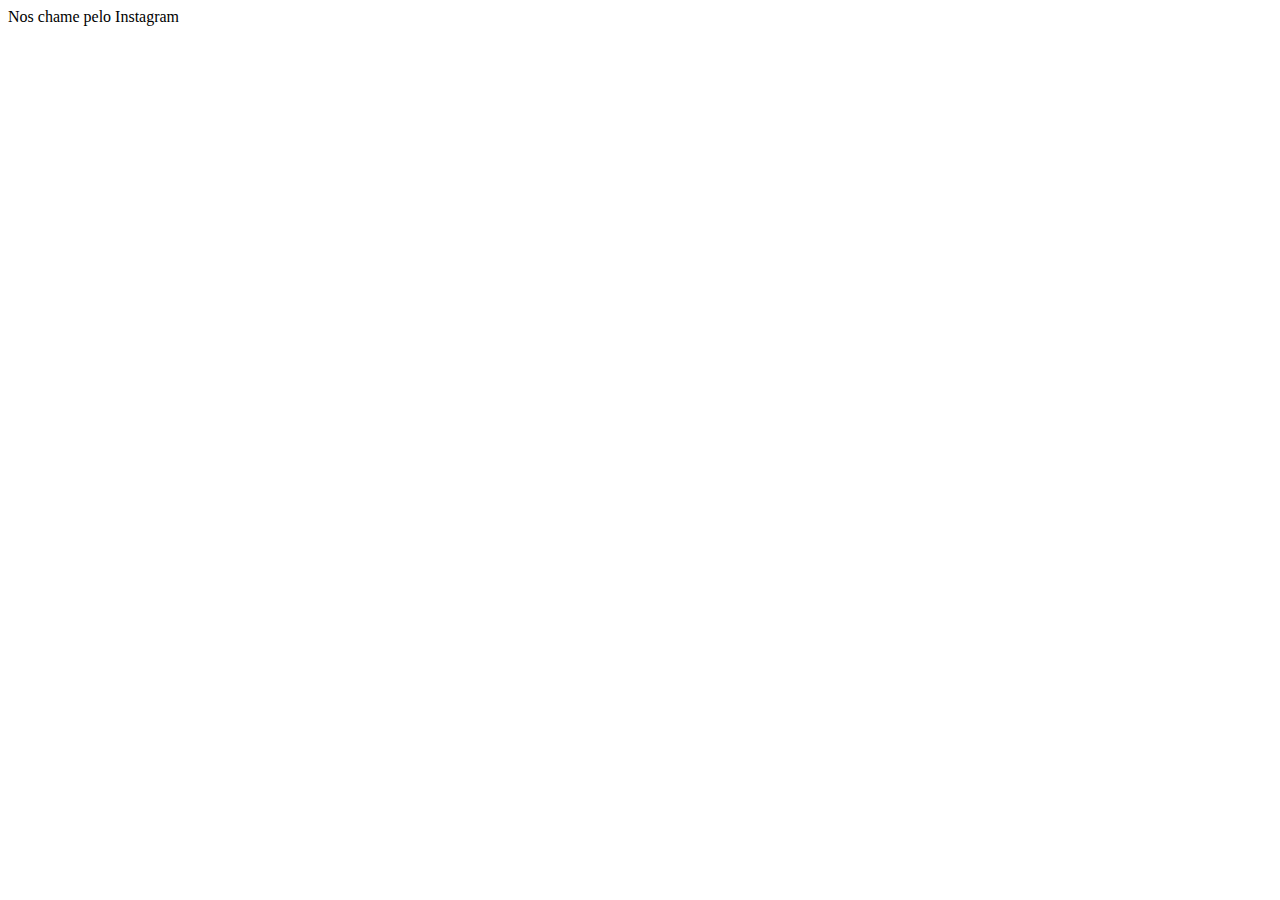
<file: contact.html>
<!DOCTYPE html>
<html lang="en">

<head>
    <meta charset="UTF-8">
    <meta name="viewport" content="width=device-width, initial-scale=1.0">
    <title>Document</title>
</head>

<body>
    Nos chame pelo Instagram
</body>

</html>
</file>
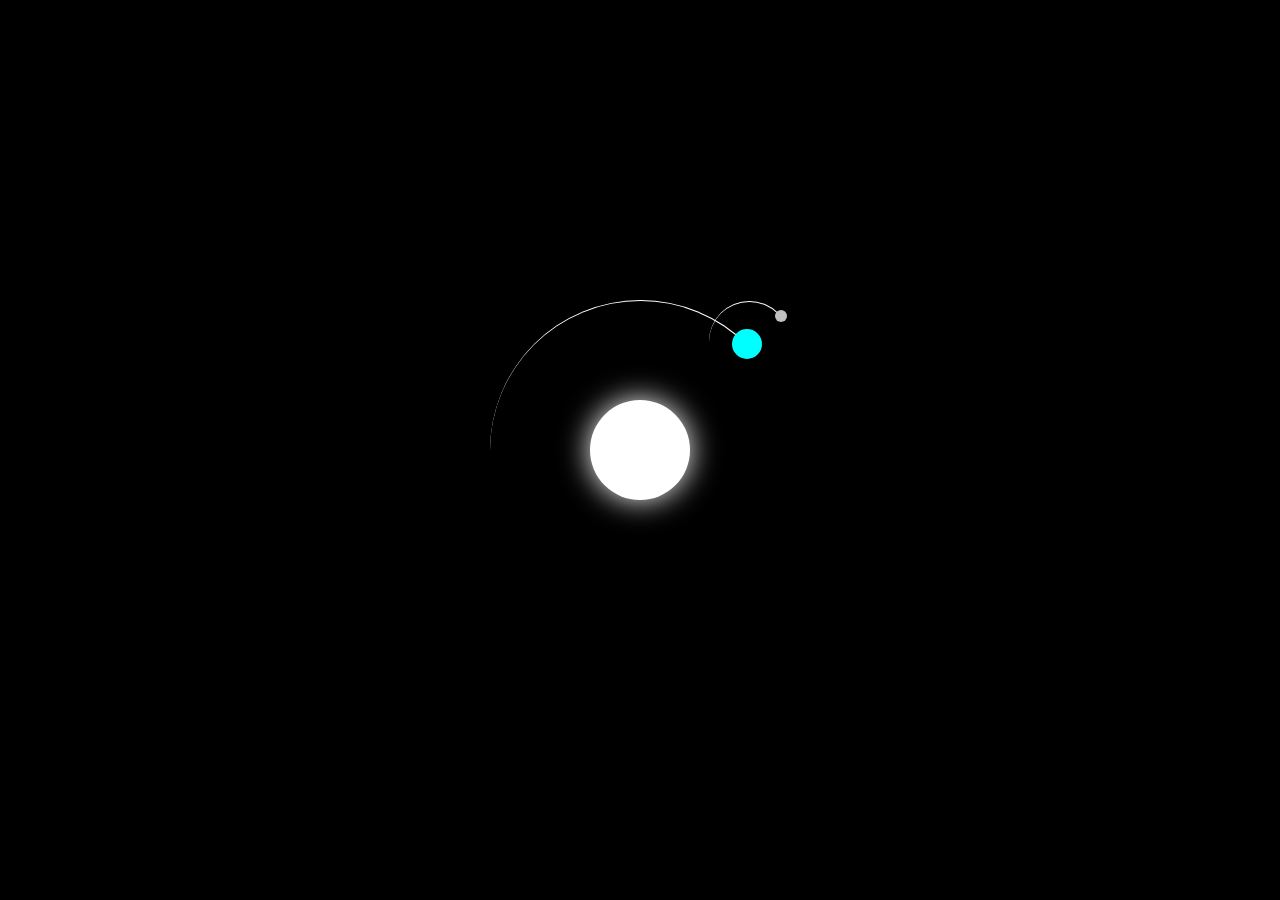
<file: project.html>
<!DOCTYPE html>
<html>

<head>
    <style>
        body {
            margin: 0;
            height: 100vh;
            display: flex;
            align-items: center;
            justify-content: center;
            background-color: black;
            overflow: hidden;
        }

        .container {
            font-size: 10px;
            width: 40em;
            height: 40em;
            position: relative;
        }

        .sun {
            position: absolute;
            top: 15em;
            left: 15em;
            width: 10em;
            height: 10em;
            background-color: rgb(255, 255, 255);
            border-radius: 50%;
            box-shadow: 0 0 3em white;
        }

        .earth,
        .moon {
            position: absolute;
            border-style: solid;
            border-color: white transparent transparent transparent;
            border-width: 0.1em 0.1em 0 0;
            border-radius: 50%;
        }

        .earth {
            top: 5em;
            left: 5em;
            width: 30em;
            height: 30em;
            animation: orbit 7.5s linear infinite;
        }

        .moon {
            top: 0;
            right: 0;
            width: 8em;
            height: 8em;
            animation: orbit 2.7s linear infinite;
        }

        .earth::before,
        .moon::before {
            content: '';
            position: absolute;
            border-radius: 50%;
        }

        .earth::before {
            top: 2.8em;
            right: 2.8em;
            width: 3em;
            height: 3em;
            background-color: aqua;
        }

        .moon::before {
            top: 0.8em;
            right: 0.2em;
            width: 1.2em;
            height: 1.2em;
            background-color: silver;
        }

        @keyframes orbit {
            to {
                transform: rotate(360deg);
            }
        }
    </style>
</head>

<body>
    <div class="container">
        <div class="sun"></div>
        <div class="earth">
            <div class="moon"></div>
        </div>
    </div>
</body>

</html>
</file>
